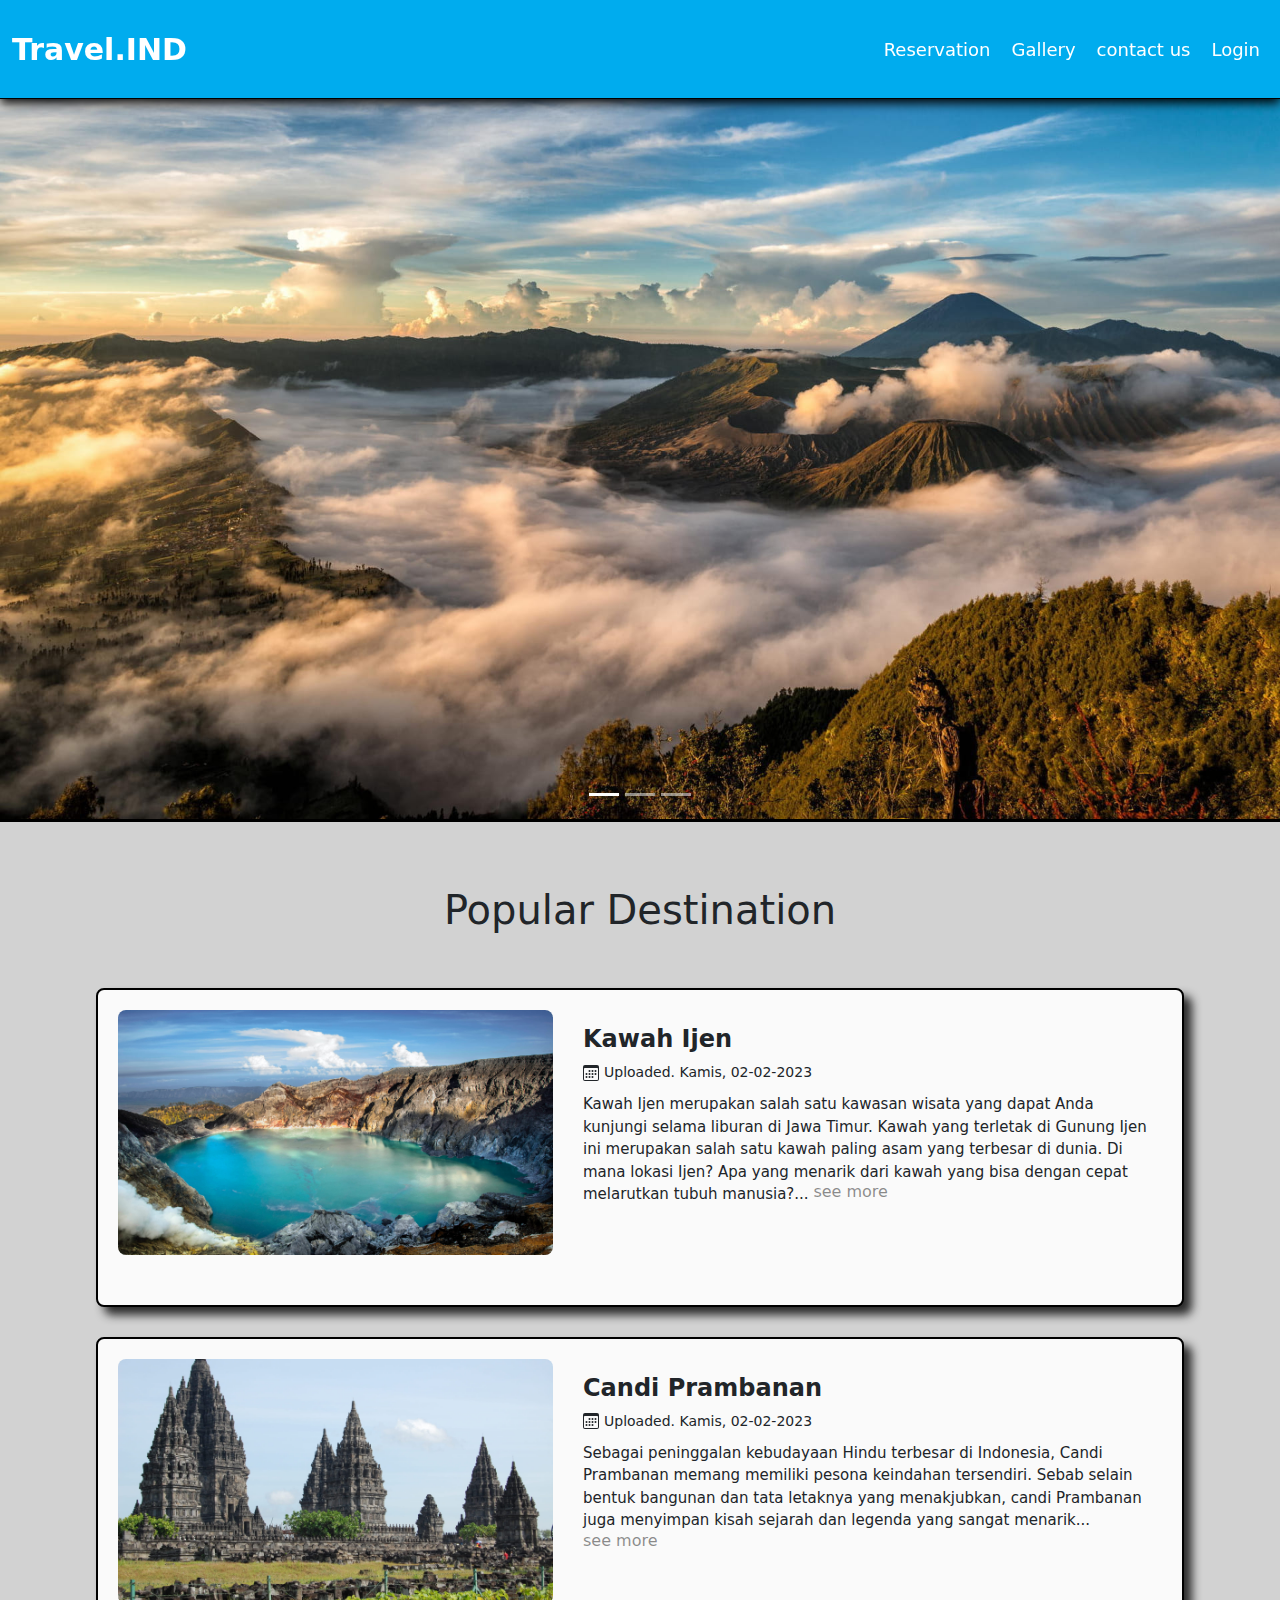
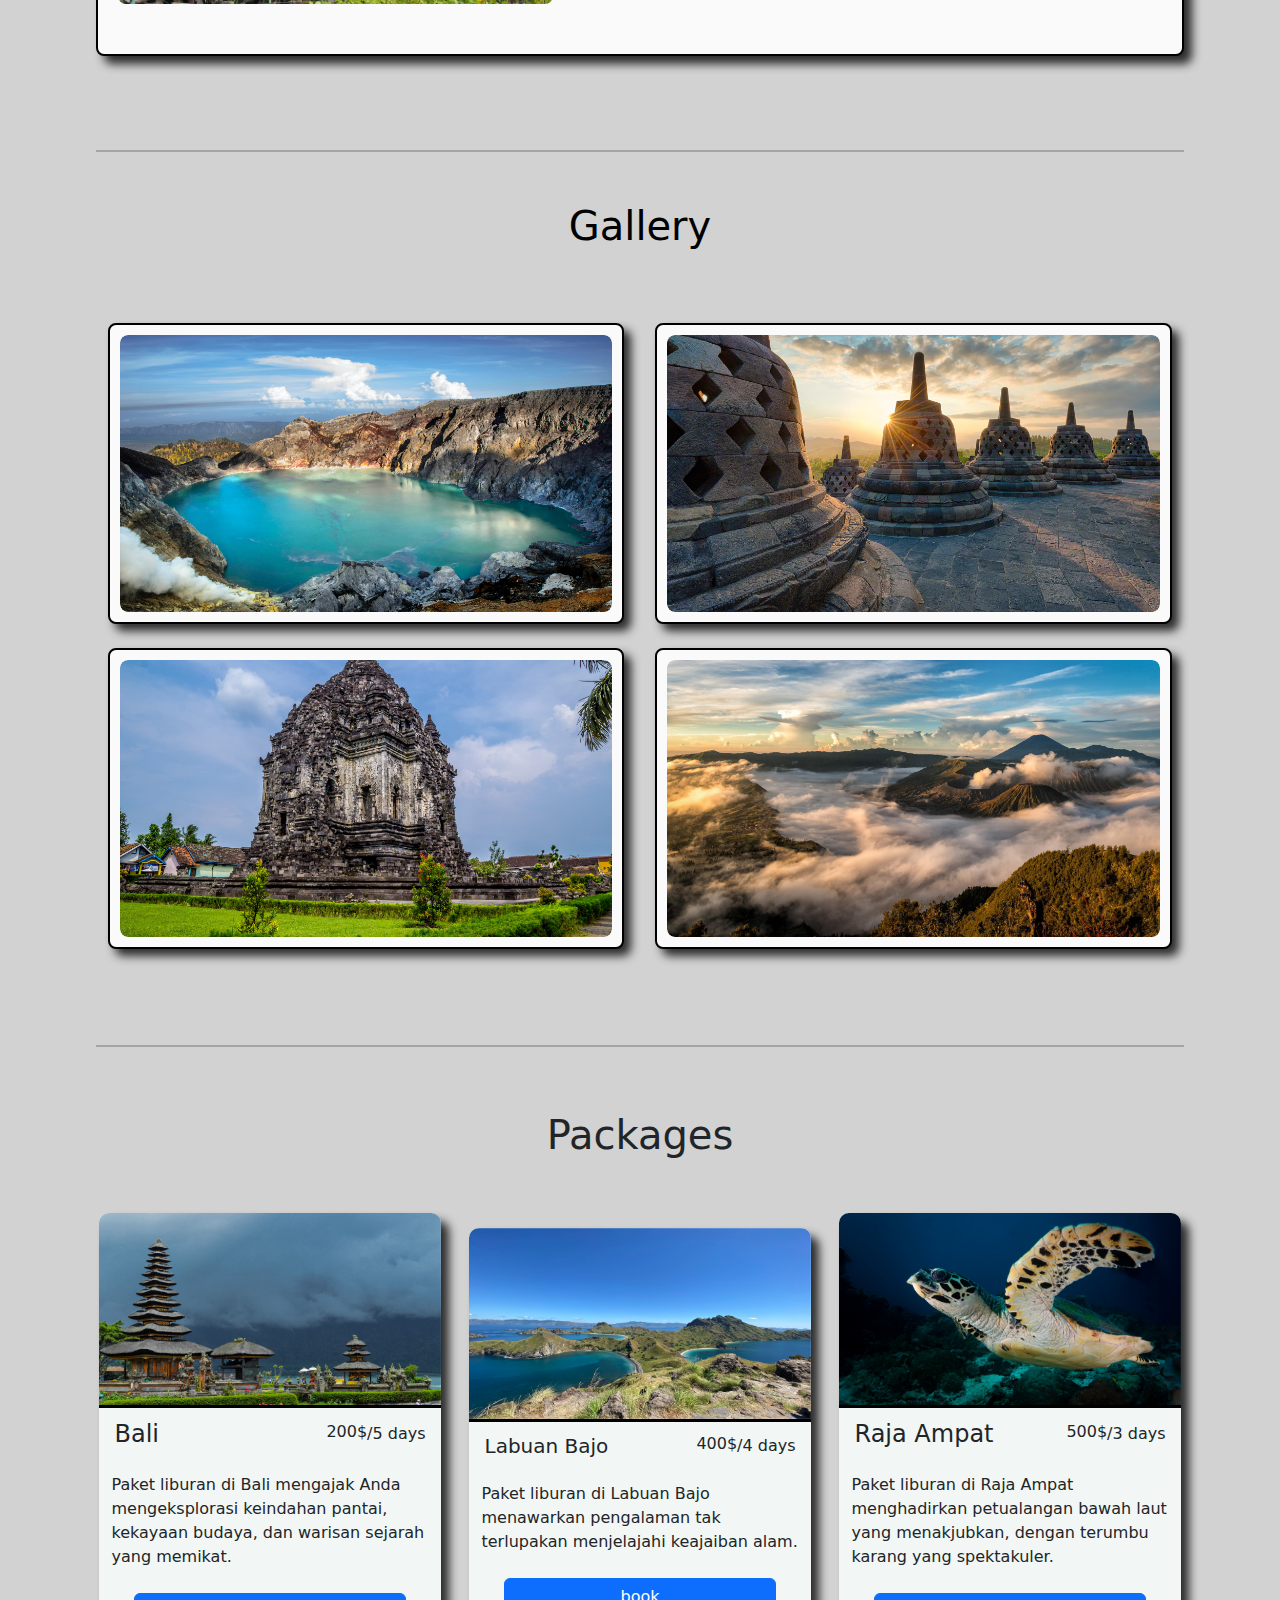
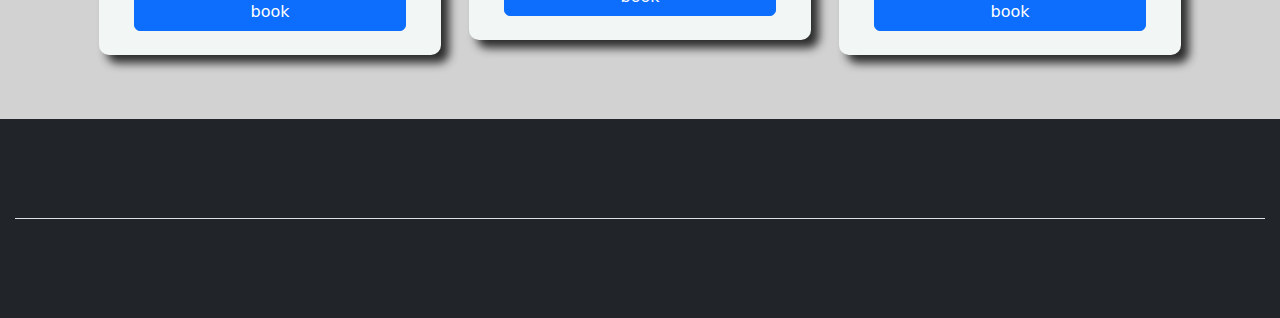
<file: index.html>
<!DOCTYPE html>
<html lang="en">
<head>
  <title>Travel.IND</title>
  <meta charset="utf-8">
  <meta name="viewport" content="width=device-width, initial-scale=1">
  <link href="https://cdn.jsdelivr.net/npm/bootstrap@5.2.3/dist/css/bootstrap.min.css" rel="stylesheet">
  <link rel="website icon" type="png" href="gambar/globe.png">
  <link rel="stylesheet" href="style.css">
  <script src="https://cdn.jsdelivr.net/npm/bootstrap@5.2.3/dist/js/bootstrap.bundle.min.js"></script>
</head>
<body>
  
  <nav class="navbar navbar-expand-sm bg-dark navbar-dark">
    <div class="container-fluid">
      <a class="navbar-brand" href="#" style="font-weight: bold; font-size: 30px;">Travel.IND</a>
      <button class="navbar-toggler" type="button" data-bs-toggle="collapse" data-bs-target="#collapsibleNavbar">
        <span class="navbar-toggler-icon"></span>
      </button>
      <div class="collapse navbar-collapse" id="collapsibleNavbar">
        <ul class="navbar-nav" style="margin-left: auto;">
          <li class="nav-item">
            <a class="nav-link" href="reservation.html">Reservation</a>
          </li>
          <li class="nav-item">
            <a class="nav-link" href="gallery.html">Gallery</a>
          </li>
          <li class="nav-item">
            <a class="nav-link" href="contact-us.html">contact us</a>
          </li>  
          <li class="nav-item">
            <a class="nav-link" href="login.html">Login</a>
          </li>
        </ul>
      </div>
    </div>
  </nav>

  <!-- Carousel -->
  <div id="demo" class="carousel slide first" data-bs-ride="carousel" data-interval="2000">

    <!-- Indicators/dots -->
    <div class="carousel-indicators">
      <button type="button" data-bs-target="#demo" data-bs-slide-to="0" class="active"></button>
      <button type="button" data-bs-target="#demo" data-bs-slide-to="1"></button>
      <button type="button" data-bs-target="#demo" data-bs-slide-to="2"></button>
    </div>

    <!-- The slideshow/carousel -->
    <div class="carousel-inner">
      <div class="carousel-item active">
        <img src="gambar/Mt.Bromo.jpg" alt="Gunung Bromo" class="d-block" style="width:100%">
      </div>
      <div class="carousel-item">
        <img src="gambar/C.Borobudur.jpg" alt="Candi Borobudur" class="d-block" style="width:100%">
      </div>
      <div class="carousel-item">
        <img src="gambar/Pura-Mandara.jpg" alt="Pura Mandara" class="d-block" style="width:100%">
      </div>
    </div>
    
  </div>

  <section class="popularSection">

    <div class="popular-title">
      <h1>Popular Destination</h1>
    </div>

    <div class="row">
      <div class="col-sm-5">
        <img src="gambar/Kawah-ijen(1).jpg" alt="" loading="lazy">
      </div>
      <div class="col-sm-7">
        <h4><b>Kawah Ijen</b></h4>
        <span>
          <div class="update">
            <svg xmlns="http://www.w3.org/2000/svg" width="16" height="16" fill="currentColor" class="bi bi-calendar3" viewBox="0 0 16 16">
              <path d="M14 0H2a2 2 0 0 0-2 2v12a2 2 0 0 0 2 2h12a2 2 0 0 0 2-2V2a2 2 0 0 0-2-2zM1 3.857C1 3.384 1.448 3 2 3h12c.552 0 1 .384 1 .857v10.286c0 .473-.448.857-1 .857H2c-.552 0-1-.384-1-.857V3.857z"/>
              <path d="M6.5 7a1 1 0 1 0 0-2 1 1 0 0 0 0 2zm3 0a1 1 0 1 0 0-2 1 1 0 0 0 0 2zm3 0a1 1 0 1 0 0-2 1 1 0 0 0 0 2zm-9 3a1 1 0 1 0 0-2 1 1 0 0 0 0 2zm3 0a1 1 0 1 0 0-2 1 1 0 0 0 0 2zm3 0a1 1 0 1 0 0-2 1 1 0 0 0 0 2zm3 0a1 1 0 1 0 0-2 1 1 0 0 0 0 2zm-9 3a1 1 0 1 0 0-2 1 1 0 0 0 0 2zm3 0a1 1 0 1 0 0-2 1 1 0 0 0 0 2zm3 0a1 1 0 1 0 0-2 1 1 0 0 0 0 2z"/>
            </svg>
            <font>Uploaded. Kamis, 02-02-2023</font>
          </div>
          <p style="margin-top: 10px;">
            Kawah Ijen merupakan salah satu kawasan wisata yang dapat Anda kunjungi selama liburan di Jawa Timur. Kawah yang terletak di Gunung Ijen ini merupakan salah satu kawah paling asam yang terbesar di dunia. Di mana lokasi Ijen? Apa yang menarik dari kawah yang bisa dengan cepat melarutkan tubuh manusia?...
            <button type="button" class="btn btn-primary" data-bs-toggle="modal" data-bs-target="#exampleModal1">
              see more
            </button>
          </p>
        </span>
        
        <!-- Modal -->
        <div class="modal fade" id="exampleModal1" tabindex="-1" aria-labelledby="exampleModalLabel" aria-hidden="true">
          <div class="modal-dialog">
            <div class="modal-content">
              <div class="modal-header">
                <div id="carouselExample1" class="carousel slide">
                  <div class="carousel-inner second">
                    <div class="carousel-item active">
                      <img src="gambar/Kawah-ijen(1).jpg" class="d-block w-100" alt="Kawah Ijen (1)">
                    </div>
                    <div class="carousel-item">
                      <img src="gambar/Kawah-ijen (2).jpg" class="d-block w-100" alt="Kawah Ijen (2)">
                    </div>
                    <div class="carousel-item">
                      <img src="gambar/Kawah-ijen(3).jpg" class="d-block w-100" alt="Kawah Ijen (3)">
                    </div>
                  </div>
                  <button class="carousel-control-prev" type="button" data-bs-target="#carouselExample1" data-bs-slide="prev">
                    <span class="carousel-control-prev-icon" aria-hidden="true"></span>
                    <span class="visually-hidden"></span>
                  </button>
                  <button class="carousel-control-next" type="button" data-bs-target="#carouselExample1" data-bs-slide="next">
                    <span class="carousel-control-next-icon" aria-hidden="true"></span>
                    <span class="visually-hidden"></span>
                  </button>
                </div>
              </div>
              <div class="modal-body">
                <p>
                  &nbsp;&nbsp;Kawah Ijen merupakan salah satu kawasan wisata yang dapat Anda kunjungi selama liburan di Jawa Timur. Kawah yang terletak di Gunung Ijen ini merupakan salah satu kawah paling asam yang terbesar di dunia. Di mana lokasi Ijen? Apa yang menarik dari kawah yang bisa dengan cepat melarutkan tubuh manusia?
                </p>
                <p>
                  &nbsp;&nbsp;Kawah Ijen terletak di puncak Gunung Ijen yang merupakan salah satu dari rangkaian gunung berapi di Jawa Timur seperti Bromo, Semeru, dan Merapi. Gunung Ijen terletak di sebelah timur Gunung Merapi (di Jawa Timur juga terdapat gunung yang memiliki nama yang sama dengan gunung di Jawa Tengah yaitu Gunung Merapi). Kawasan Wisata Kawah Ijen atau Cagar Alam Taman Wisata Ijen terletak di wilayah Kecamatan Licin, Kabupaten Banyuwangi dan Kecamatan Klobang, Kabupaten Bondowoso.
                </p>
                <p>
                  &nbsp;&nbsp;Kawah Ijen terletak di ketinggian 2.368 meter di atas permukaan laut. Yang menarik adalah kawah ini terletak di tengah kaldera yang terluas di Pulau Jawa. Ukuran kaldera sekitar 20 kilometer. Ukuran kawahnya sendiri sekitar 960 meter x 600 meter dengan kedalaman 200 meter. Kawah ini terletak di kedalaman lebih dari 300 meter di bawah dinding kaldera.
                </p>
                <p>
                  &nbsp;&nbsp;Ijen blue fire adalah salah satu andalan objek wisata Banyuwangi. Kurang lengkap rasanya jika berkunjung ke tempat wisata di Banyuwangi tetapi tidak menyempatkan untuk singgah dan menikmati keindahan alam blue fire kawah ijen Banyuwangi.
                </p>
              </div>
              <div class="modal-footer">
                <button type="button" class="btn btn-secondary" data-bs-dismiss="modal">Close</button>
              </div>
            </div>
          </div>
        </div>
      </div>
    </div>

    <div class="row">
      <div class="col-sm-5">
        <img src="gambar/C.Prambanan (1).jpg" alt="" loading="lazy">
      </div>
      <div class="col-sm-7">
        <h4><b>Candi Prambanan</b></h4>
        <span>
          <div class="update">
            <svg xmlns="http://www.w3.org/2000/svg" width="16" height="16" fill="currentColor" class="bi bi-calendar3" viewBox="0 0 16 16">
              <path d="M14 0H2a2 2 0 0 0-2 2v12a2 2 0 0 0 2 2h12a2 2 0 0 0 2-2V2a2 2 0 0 0-2-2zM1 3.857C1 3.384 1.448 3 2 3h12c.552 0 1 .384 1 .857v10.286c0 .473-.448.857-1 .857H2c-.552 0-1-.384-1-.857V3.857z"/>
              <path d="M6.5 7a1 1 0 1 0 0-2 1 1 0 0 0 0 2zm3 0a1 1 0 1 0 0-2 1 1 0 0 0 0 2zm3 0a1 1 0 1 0 0-2 1 1 0 0 0 0 2zm-9 3a1 1 0 1 0 0-2 1 1 0 0 0 0 2zm3 0a1 1 0 1 0 0-2 1 1 0 0 0 0 2zm3 0a1 1 0 1 0 0-2 1 1 0 0 0 0 2zm3 0a1 1 0 1 0 0-2 1 1 0 0 0 0 2zm-9 3a1 1 0 1 0 0-2 1 1 0 0 0 0 2zm3 0a1 1 0 1 0 0-2 1 1 0 0 0 0 2zm3 0a1 1 0 1 0 0-2 1 1 0 0 0 0 2z"/>
            </svg>
            <font>Uploaded. Kamis, 02-02-2023</font>
          </div>
          <p style="margin-top: 10px;">
            Sebagai peninggalan kebudayaan Hindu terbesar di Indonesia, Candi Prambanan memang memiliki pesona keindahan tersendiri. Sebab selain bentuk bangunan dan tata letaknya yang menakjubkan, candi Prambanan juga menyimpan kisah sejarah dan legenda yang sangat menarik...
            <button type="button" class="btn btn-primary" data-bs-toggle="modal" data-bs-target="#exampleModal2">
              see more
            </button>
          </p>
        </span>
        
        <!-- Modal -->
        <div class="modal fade" id="exampleModal2" tabindex="-1" aria-labelledby="exampleModalLabel" aria-hidden="true">
          <div class="modal-dialog">
            <div class="modal-content">
              <div class="modal-header">
                <div id="carouselExample2" class="carousel slide">
                  <div class="carousel-inner second">
                    <div class="carousel-item active">
                      <img src="gambar/C.Prambanan (1).jpg" class="d-block w-100" alt="Candi Prambanan (1)">
                    </div>
                    <div class="carousel-item">
                      <img src="gambar/C.Prambanan (2).jpg" class="d-block w-100" alt="Candi Prambanan (2)">
                    </div>
                    <div class="carousel-item">
                      <img src="gambar/C.Prambanan (3).jpg" class="d-block w-100" alt="Candi Prambanan (3)">
                    </div>
                  </div>
                  <button class="carousel-control-prev" type="button" data-bs-target="#carouselExample2" data-bs-slide="prev">
                    <span class="carousel-control-prev-icon" aria-hidden="true"></span>
                    <span class="visually-hidden"></span>
                  </button>
                  <button class="carousel-control-next" type="button" data-bs-target="#carouselExample2" data-bs-slide="next">
                    <span class="carousel-control-next-icon" aria-hidden="true"></span>
                    <span class="visually-hidden"></span>
                  </button>
                </div>
              </div>
              <div class="modal-body">
                <p>
                  &nbsp;&nbsp;Sebagai peninggalan kebudayaan Hindu terbesar di Indonesia, Candi Prambanan memang memiliki pesona keindahan tersendiri. Sebab selain bentuk bangunan dan tata letaknya yang menakjubkan, candi Prambanan juga menyimpan kisah sejarah dan legenda yang sangat menarik wisatawan. Tak heran bila candi yang terletak di tepi jalan raya 17 Km dari Yogyakarta menuju Solo ini menjadi obyek wisata andalan bagi kedua kota tersebut. Komplek candi yang dibangun pada abad 9 M ini memiliki tiga bangunan utama berarsitektur indah setinggi 47 meter. Ketiga bangunan tersebut melambangkan Trimurti, yaitu ajaran tentang tiga dewa utama yang terdiri dari Candi Siwa (Dewa Pelebur) di tengah, Candi Brahma (Dewa Penjaga) di selatan, dan Candi Wisnu (Dewa Pencipta) di utara. Kemudian di depan bangunan utama ini terdapat tiga candi yang lebih kecil sebagai perlambang Wahana (kendaraan) dari Trimurti. Ketiga candi tersebut adalah Candi Nandi (kerbau) yang merupakan kendaraan Siwa, Candi Angsa kendaraannya Brahma, dan Candi Garuda kendaraan Wisnu.
                </p>
                <p>
                  &nbsp;&nbsp;Pengunjung juga dapat melihat dan mengikuti kisah cerita Ramayana yang reliefnya dipahatkan searah jarum jam pada dinding pagar langkan Candi Siwa dan bersambung di Candi Brahma. Sedangkan pada pagar langkan Candi Wisnu dipahatkan relief cerita Krisnayana.
                </p>
              </div>
              <div class="modal-footer">
                <button type="button" class="btn btn-secondary" data-bs-dismiss="modal">Close</button>
              </div>
            </div>
          </div>
        </div>
      </div>
    </div>

  </section>

  <section class="gallerySection row gallery">
    <div class="gallery-title">
      <h1><a href="gallery.html" style="text-decoration: none;">Gallery</a></h1>
    </div>

    <div class="col-sm-5" style="position: relative; right: -5%;">
      <div class="image">
        <img src="gambar/Kawah-ijen(1).jpg" alt="" loading="lazy" width="100%">
      </div>
    </div>
    <div class="col-sm-1"></div>
    <div class="col-sm-5" style="position: relative; right: 5%;">
      <div class="image">
        <img src="gambar/C.Borobudur.jpg" alt="" loading="lazy" width="100%">
      </div>
    </div>
    <div class="col-sm-5" style="position: relative; right: -5%;">
      <div class="image">
        <img src="gambar/C.Prambanan (3).jpg" alt="" loading="lazy" width="100%">
      </div>
    </div>
    <div class="col-sm-1"></div>
    <div class="col-sm-5" style="position: relative; right: 5%;">
      <div class="image">
        <img src="gambar/Mt.Bromo.jpg" alt="" loading="lazy" width="100%">
      </div>
    </div>
  </section>

  <section class="price-list" id="package">
    <div class="price-title">
      <h1>Packages</h1>
    </div>
    <div class="price-content">
      <div class="price-card">
        <div class="card-header">
          <div id="carouselExampleSlidesOnly" class="carousel slide" data-bs-ride="carousel">
            <div class="carousel-inner">
              <div class="carousel-item active">
                <img src="gambar/bali(1).jpg" class="d-block w-100" alt="...">
              </div>
              <div class="carousel-item">
                <img src="gambar/bali(2).jpg" class="d-block w-100" alt="...">
              </div>
              <div class="carousel-item">
                <img src="gambar/bali(3).jpg" class="d-block w-100" alt="...">
              </div>
              <div class="carousel-item">
                <img src="gambar/bali(4).jpg" class="d-block w-100" alt="...">
              </div>
            </div>
          </div>
        </div>
        <div class="title-wrap">
          <h4 class="package-title">
            Bali
          </h4>
          <span class="price">
            <h6 style="margin: 0;">200$</h6><span>/5 days</span>
          </span>
        </div>
        <div class="package-body">
          Paket liburan di Bali mengajak Anda mengeksplorasi keindahan pantai, kekayaan budaya, dan warisan sejarah yang memikat.
        </div>
        <button type="button" class="btn btn-primary price-btn" data-bs-toggle="modal" data-bs-target="#exampleModal4">
          book
        </button>
        <div class="modal fade" id="exampleModal4" tabindex="-1" aria-labelledby="exampleModalLabel" aria-hidden="true">
          <div class="modal-dialog modal-dialog-centered">
            <div class="modal-content">
              <div class="modal-header">
                <h1>Bali</h1>
              </div>
              <div class="modal-body">
                <form action="">
                  <label for="">Full Name</label>
                  <input type="text" name="" id="">
                  <label for="">Email</label>
                  <input type="email" name="" id="">
                  <label for="">Date</label>
                  <input type="date" name="" id="">
                  <div class="select" name="" id="">
                    <div class="option activeOption">Payment</div>
                    <div class="option none">Payment</div>
                    <div class="option none">
                      <img src="gambar/BCA.svg" alt="">
                    </div>
                    <div class="option none">
                      <img src="gambar/BNI.svg" alt="">
                    </div>
                    <div class="option none">
                      <img src="gambar/mandiri.svg" alt="">
                    </div>
                    <div class="option none">
                      <img src="gambar/OVO.svg" alt="">
                    </div>
                    <div class="option none">
                      <img src="gambar/DANA.svg" alt="">
                    </div>
                    <div class="option none">
                      <img src="gambar/GoPay.svg" alt="">
                    </div>
                    <div class="option none">
                      <img src="gambar/LinkAja.svg" alt="">
                    </div>
                  </div>

                  <button type="submit">book</button>
                </form>
              </div>
            </div>
          </div>
        </div>
      </div>
      
      <div class="price-card">
        <div class="card-header">
          <div id="carouselExampleSlidesOnly" class="carousel slide" data-bs-ride="carousel">
            <div class="carousel-inner">
              <div class="carousel-item active">
                <img src="gambar/labuan-bajo(1).jpg" class="d-block w-100" alt="...">
              </div>
              <div class="carousel-item">
                <img src="gambar/labuan-bajo(2).jpg" class="d-block w-100" alt="...">
              </div>
              <div class="carousel-item">
                <img src="gambar/labuan-bajo(3).jpg" class="d-block w-100" alt="...">
              </div>
            </div>
          </div>
        </div>
        <div class="title-wrap">
          <h5 class="package-title">
            Labuan Bajo
          </h5>
          <span class="price">
            <h6 style="margin: 0;">400$</h6><span>/4 days</span>
          </span>
        </div>
        <div class="package-body">
          Paket liburan di Labuan Bajo menawarkan pengalaman tak terlupakan menjelajahi keajaiban alam.
        </div>
        <button type="button" class="btn btn-primary price-btn" data-bs-toggle="modal" data-bs-target="#exampleModal5">
          book
        </button>
        <div class="modal fade" id="exampleModal5" tabindex="-1" aria-labelledby="exampleModalLabel" aria-hidden="true">
          <div class="modal-dialog modal-dialog-centered">
            <div class="modal-content">
              <div class="modal-header">
                <h1>Labuan Bajo</h1>
              </div>
              <div class="modal-body">
                <form action="">
                  <label for="">Full Name</label>
                  <input type="text" name="" id="">
                  <label for="">Email</label>
                  <input type="email" name="" id="">
                  <label for="">Date</label>
                  <input type="date" name="" id="">
                  <div class="select" name="" id="">
                    <div class="option activeOption">Payment</div>
                    <div class="option none">Payment</div>
                    <div class="option none">
                      <img src="gambar/BCA.svg" alt="">
                    </div>
                    <div class="option none">
                      <img src="gambar/BNI.svg" alt="">
                    </div>
                    <div class="option none">
                      <img src="gambar/mandiri.svg" alt="">
                    </div>
                    <div class="option none">
                      <img src="gambar/OVO.svg" alt="">
                    </div>
                    <div class="option none">
                      <img src="gambar/DANA.svg" alt="">
                    </div>
                    <div class="option none">
                      <img src="gambar/GoPay.svg" alt="">
                    </div>
                    <div class="option none">
                      <img src="gambar/LinkAja.svg" alt="">
                    </div>
                  </div>

                  <button type="submit">book</button>
                </form>
              </div>
            </div>
          </div>
        </div>
      </div>

      <div class="price-card">
        <div class="card-header">
          <div id="carouselExampleSlidesOnly" class="carousel slide" data-bs-ride="carousel">
            <div class="carousel-inner">
              <div class="carousel-item active">
                <img src="gambar/raja-ampat(1).jpg" class="d-block w-100" alt="...">
              </div>
              <div class="carousel-item">
                <img src="gambar/raja-ampat(2).jpg" class="d-block w-100" alt="...">
              </div>
              <div class="carousel-item">
                <img src="gambar/raja-ampat(3).jpg" class="d-block w-100" alt="...">
              </div>
            </div>
          </div>
          
        </div>
        <div class="title-wrap">
          <h4 class="package-title">
            Raja Ampat
          </h4>
          <span class="price">
            <h6 style="margin: 0;">500$</h6><span>/3 days</span>
          </span>
        </div>
        <div class="package-body">
          Paket liburan di Raja Ampat menghadirkan petualangan bawah laut yang menakjubkan, dengan terumbu karang yang spektakuler.
        </div>
        <button type="button" class="btn btn-primary price-btn" data-bs-toggle="modal" data-bs-target="#exampleModal6">
          book
        </button>
        <div class="modal fade" id="exampleModal6" tabindex="-1" aria-labelledby="exampleModalLabel" aria-hidden="true">
          <div class="modal-dialog modal-dialog-centered">
            <div class="modal-content">
              <div class="modal-header">
                <h1>Raja Ampat</h1>
              </div>
              <div class="modal-body">
                <form action="">
                  <label for="">Full Name</label>
                  <input type="text" name="" id="">
                  <label for="">Email</label>
                  <input type="email" name="" id="">
                  <label for="">Date</label>
                  <input type="date" name="" id="">
                  <div class="select" name="" id="">
                    <div class="option activeOption">Payment</div>
                    <div class="option none">Payment</div>
                    <div class="option none">
                      <img src="gambar/BCA.svg" alt="">
                    </div>
                    <div class="option none">
                      <img src="gambar/BNI.svg" alt="">
                    </div>
                    <div class="option none">
                      <img src="gambar/mandiri.svg" alt="">
                    </div>
                    <div class="option none">
                      <img src="gambar/OVO.svg" alt="">
                    </div>
                    <div class="option none">
                      <img src="gambar/DANA.svg" alt="">
                    </div>
                    <div class="option none">
                      <img src="gambar/GoPay.svg" alt="">
                    </div>
                    <div class="option none">
                      <img src="gambar/LinkAja.svg" alt="">
                    </div>
                  </div>

                  <button type="submit">book</button>
                </form>
              </div>
            </div>
          </div>
        </div>
      </div>
    </div>
  </section>

  <div class="container">
    <footer class="py-3 my-4">
      <ul class="nav justify-content-center border-bottom pb-3 mb-3">
        <li class="nav-item"><a href="index.html" class="nav-link px-2 text-muted">Home</a></li>
        <li class="nav-item"><a href="#" class="nav-link px-2 text-muted">Features</a></li>
        <li class="nav-item"><a href="reservation.html" class="nav-link px-2 text-muted">Pricing</a></li>
        <li class="nav-item"><a href="#" class="nav-link px-2 text-muted">FAQs</a></li>
        <li class="nav-item"><a href="about-us.html" class="nav-link px-2 text-muted">About</a></li>
      </ul>
      <p class="text-center text-muted">© 2022 B.A.R.I, Inc</p>
    </footer>
  </div>

  <script src="script.js"></script>
</body>
</html>
</file>
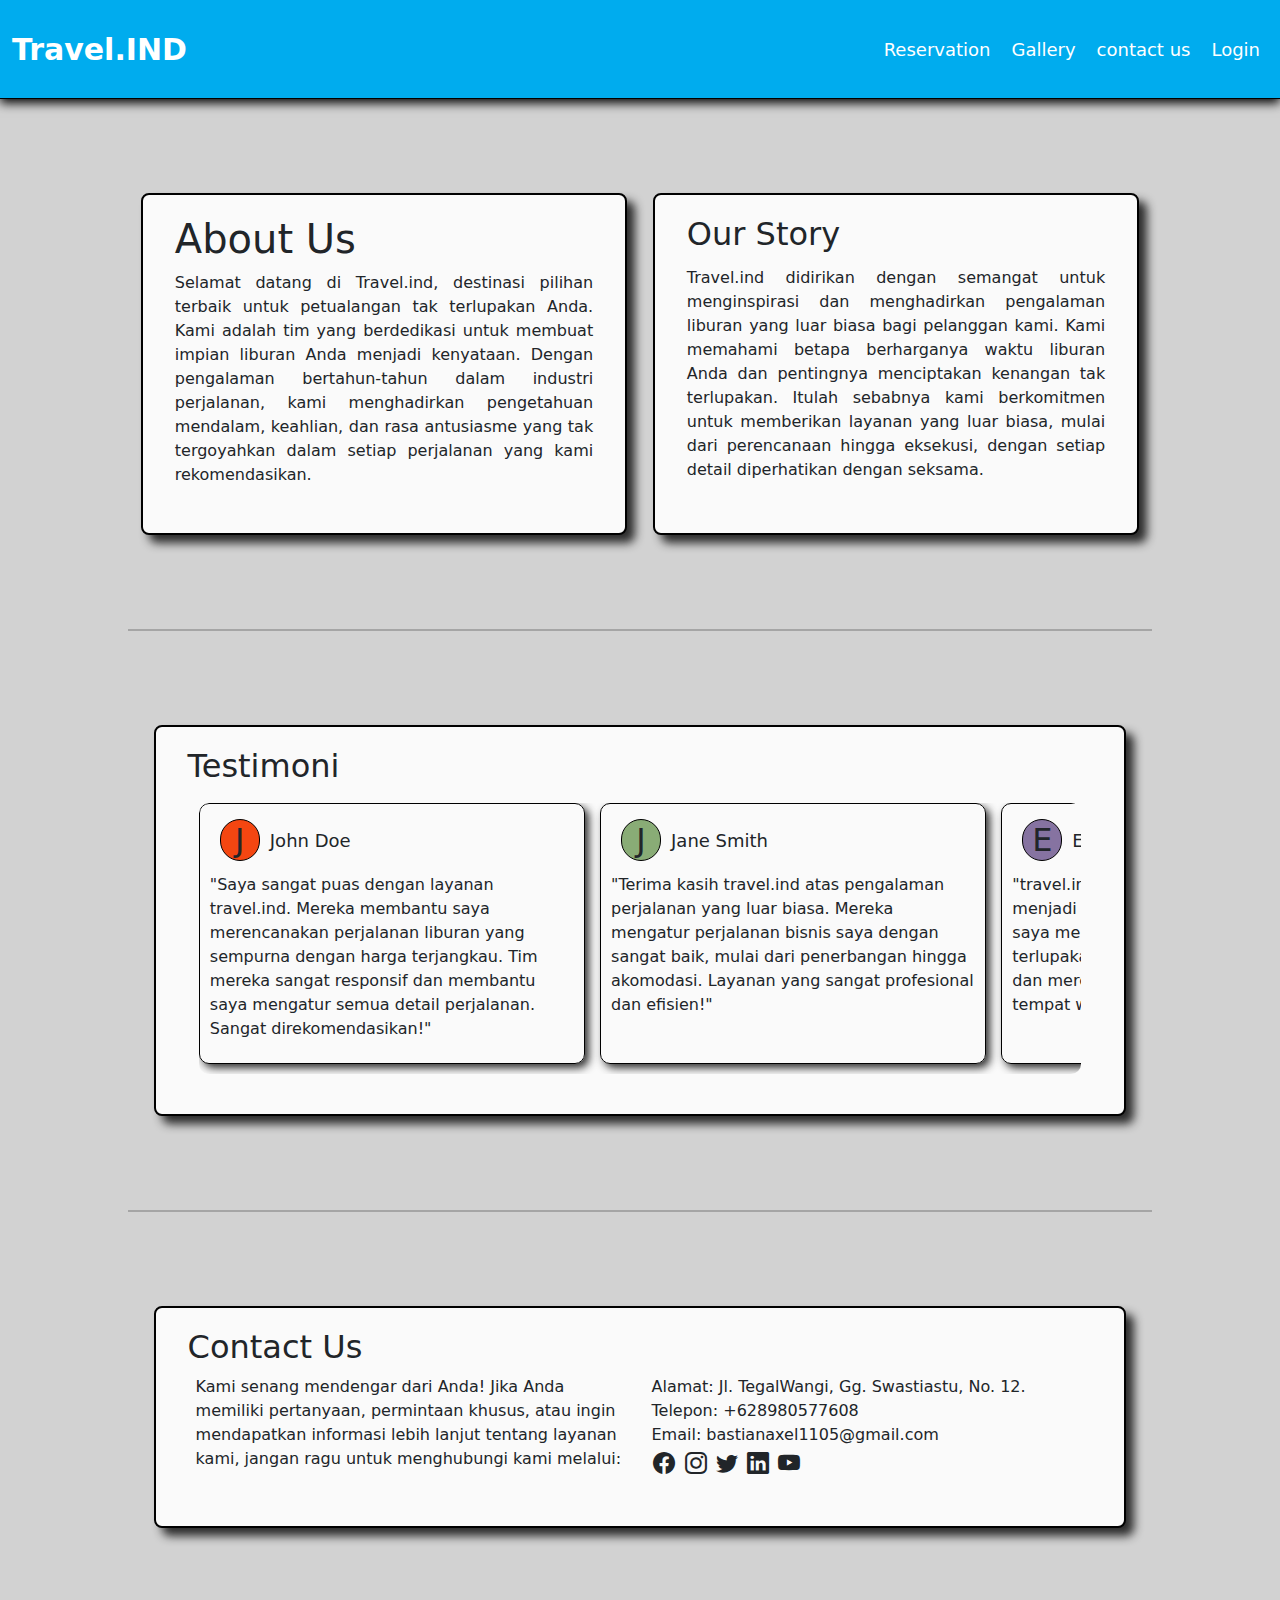
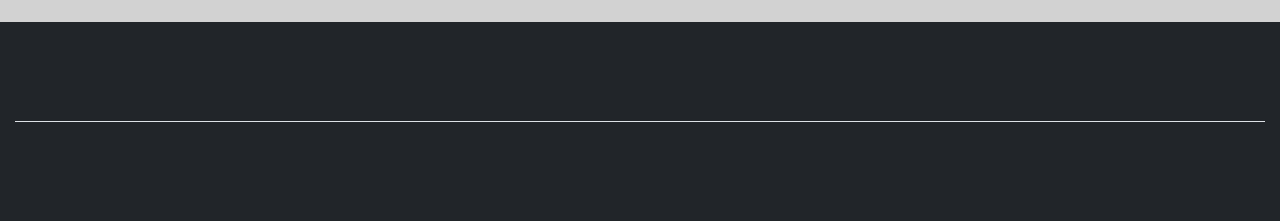
<file: about-us.html>
<!DOCTYPE html>
<html lang="en">
  <head>
    <meta charset="UTF-8" />
    <meta http-equiv="X-UA-Compatible" content="IE=edge" />
    <meta name="viewport" content="width=device-width, initial-scale=1.0" />
    <title>About US</title>
    <link href="https://cdn.jsdelivr.net/npm/bootstrap@5.2.3/dist/css/bootstrap.min.css" rel="stylesheet"/>
    <link rel="stylesheet" href="https://cdn.jsdelivr.net/npm/bootstrap-icons@1.10.5/font/bootstrap-icons.css">
    <link rel="website icon" type="png" href="gambar/globe.png" />
    <script src="https://cdn.jsdelivr.net/npm/bootstrap@5.2.3/dist/js/bootstrap.bundle.min.js"></script>
    <link rel="stylesheet" href="style5.css" />
  </head>
  <body>
    <nav class="navbar navbar-expand-sm bg-dark navbar-dark">
      <div class="container-fluid">
        <a class="navbar-brand" href="#" style="font-weight: bold; font-size: 30px" >Travel.IND</a>
        <button class="navbar-toggler" type="button" data-bs-toggle="collapse" data-bs-target="#collapsibleNavbar">
          <span class="navbar-toggler-icon"></span>
        </button>
        <div class="collapse navbar-collapse" id="collapsibleNavbar">
          <ul class="navbar-nav" style="margin-left: auto">
            <li class="nav-item">
              <a class="nav-link" href="reservation.html">Reservation</a>
            </li>
            <li class="nav-item">
              <a class="nav-link" href="gallery.html">Gallery</a>
            </li>
            <li class="nav-item">
              <a class="nav-link" href="contact-us.html">contact us</a>
            </li>
            <li class="nav-item">
              <a class="nav-link" href="login.html">Login</a>
            </li>
          </ul>
        </div>
      </div>
    </nav>

    <section class="about">
      <div class="row">
        <h1>About Us</h1>
        <p>
          Selamat datang di Travel.ind, destinasi pilihan terbaik untuk
          petualangan tak terlupakan Anda. Kami adalah tim yang berdedikasi untuk
          membuat impian liburan Anda menjadi kenyataan. Dengan pengalaman
          bertahun-tahun dalam industri perjalanan, kami menghadirkan pengetahuan
          mendalam, keahlian, dan rasa antusiasme yang tak tergoyahkan dalam
          setiap perjalanan yang kami rekomendasikan.
        </p>
      </div>
      <div class="row">
        <h2>Our Story</h2>
        <p>
          Travel.ind didirikan dengan semangat untuk menginspirasi dan
          menghadirkan pengalaman liburan yang luar biasa bagi pelanggan kami.
          Kami memahami betapa berharganya waktu liburan Anda dan pentingnya
          menciptakan kenangan tak terlupakan. Itulah sebabnya kami berkomitmen
          untuk memberikan layanan yang luar biasa, mulai dari perencanaan hingga
          eksekusi, dengan setiap detail diperhatikan dengan seksama.
        </p>
      </div>
    </section>

    <section class="testimoni">
      <div class="row">
        <h2>Testimoni</h2>
        <div class="wrap">
          <div class="item">
            <div class="item-header">
              <h2 class="icon" style="background-color: #F44611;">J</h2>
              <span>John Doe</span>
            </div>
            <div class="item-body">
              "Saya sangat puas dengan layanan travel.ind. Mereka membantu saya merencanakan perjalanan liburan yang sempurna dengan harga terjangkau. Tim mereka sangat responsif dan membantu saya mengatur semua detail perjalanan. Sangat direkomendasikan!"
            </div>
          </div>
          <div class="item">
            <div class="item-header">
              <h2 class="icon" style="background-color: #89AC76;">J</h2>
              <span>Jane Smith</span>
            </div>
            <div class="item-body">
              "Terima kasih travel.ind atas pengalaman perjalanan yang luar biasa. Mereka mengatur perjalanan bisnis saya dengan sangat baik, mulai dari penerbangan hingga akomodasi. Layanan yang sangat profesional dan efisien!"
            </div>
          </div>
          <div class="item">
            <div class="item-header">
              <h2 class="icon" style="background-color: #8673A1;">E</h2>
              <span>Emily Johnson</span>
            </div>
            <div class="item-body">
              "travel.ind membuat perjalanan impian saya menjadi kenyataan. Tim mereka membantu saya merencanakan bulan madu yang tak terlupakan. Semua detail diurus dengan baik dan mereka memberikan rekomendasi tempat wisata yang menakjubkan."
            </div>
          </div>
          <div class="item">
            <div class="item-header">
              <h2 class="icon" style="background-color: #3F888F;">M</h2>
              <span>Michael Davis</span>
            </div>
            <div class="item-body">
              "Saya sangat terkesan dengan layanan pelanggan travel.ind. Mereka tanggap, ramah, dan membantu menjawab semua pertanyaan saya. Mereka memberikan pengalaman perjalanan yang mulus dan bebas stres."
            </div>
          </div>
          <div class="item">
            <div class="item-header">
              <h2 class="icon" style="background-color:  #7D7F7D;">A</h2>
              <span>Amanda Thompson</span>
            </div>
            <div class="item-body">
              "travel.ind adalah mitra perjalanan terpercaya saya. Mereka selalu memberikan solusi kreatif dan fleksibel sesuai dengan kebutuhan saya. Mereka berkomitmen untuk memberikan layanan terbaik dan saya sangat menghargai itu."
            </div>
          </div>
        </div>
      </div>
    </section>

    <section class="contact-us">
      <div class="row">
        <h2><a href="contact-us.html" class="nav-link">Contact Us</a></h2>
        <div class="wrapper">
          <p>
            Kami senang mendengar dari Anda! Jika Anda memiliki pertanyaan,
            permintaan khusus, atau ingin mendapatkan informasi lebih lanjut
            tentang layanan kami, jangan ragu untuk menghubungi kami melalui:
          </p>
          <p>
            Alamat: Jl. TegalWangi, Gg. Swastiastu, No. 12.
            <br/>
            Telepon: +628980577608
            <br/>
            Email: bastianaxel1105@gmail.com
            <br>
            <i class="bi bi-facebook"></i>
            <i class="bi bi-instagram"></i>
            <i class="bi bi-twitter"></i>
            <i class="bi bi-linkedin"></i>
            <i class="bi bi-youtube"></i>
          </p> 
        </div>
      </div>
    </section>

    <div class="container">
      <footer class="py-3 my-4">
        <ul class="nav justify-content-center border-bottom pb-3 mb-3">
          <li class="nav-item">
            <a href="index.html" class="nav-link px-2 text-muted">Home</a>
          </li>
          <li class="nav-item">
            <a href="#" class="nav-link px-2 text-muted">Features</a>
          </li>
          <li class="nav-item">
            <a href="reservation.html" class="nav-link px-2 text-muted">Pricing</a>
          </li>
          <li class="nav-item">
            <a href="#" class="nav-link px-2 text-muted">FAQs</a>
          </li>
          <li class="nav-item">
            <a href="about-us.html" class="nav-link px-2 text-muted">About</a>
          </li>
        </ul>
        <p class="text-center text-muted">© 2022 B.A.R.I, Inc</p>
      </footer>
    </div>
  </body>
</html>
</file>
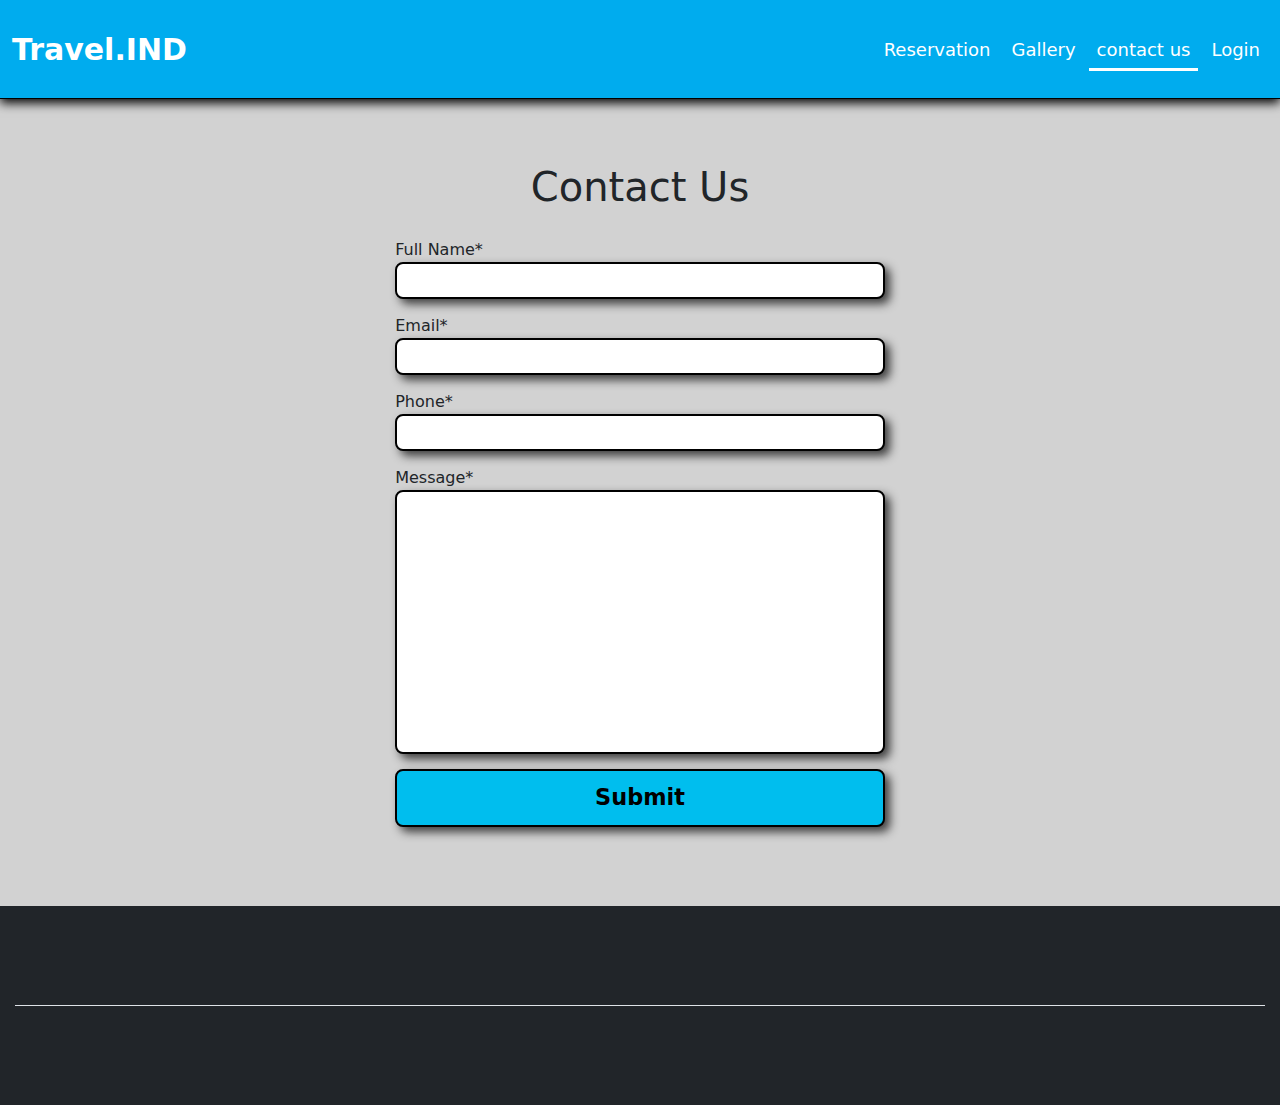
<file: contact-us.html>
<!DOCTYPE html>
<html lang="en">
<head>
    <meta charset="UTF-8">
    <meta http-equiv="X-UA-Compatible" content="IE=edge">
    <meta name="viewport" content="width=device-width, initial-scale=1.0">
    <title>Contact Us</title>
    <link href="https://cdn.jsdelivr.net/npm/bootstrap@5.2.3/dist/css/bootstrap.min.css" rel="stylesheet">
    <link rel="website icon" type="png" href="gambar/globe.png">
    <link rel="stylesheet" href="style3.css">
    <script src="https://cdn.jsdelivr.net/npm/bootstrap@5.2.3/dist/js/bootstrap.bundle.min.js"></script>
</head>
<body>
  <nav class="navbar navbar-expand-sm bg-dark navbar-dark">
    <div class="container-fluid">
      <a class="navbar-brand" href="index.html" style="font-weight: bold; font-size: 30px;">Travel.IND</a>
      <button class="navbar-toggler" type="button" data-bs-toggle="collapse" data-bs-target="#collapsibleNavbar">
        <span class="navbar-toggler-icon"></span>
      </button>
      <div class="collapse navbar-collapse" id="collapsibleNavbar">
        <ul class="navbar-nav" style="margin-left: auto;">
          <li class="nav-item">
            <a class="nav-link" href="reservation.html">Reservation</a>
          </li>
          <li class="nav-item">
            <a class="nav-link" href="gallery.html">Gallery</a>
          </li>
          <li class="nav-item">
            <a class="nav-link active" href="contact-us.html">contact us</a>
          </li>  
          <li class="nav-item">
            <a class="nav-link" href="login.html">Login</a>
          </li>
        </ul>
      </div>
    </div>
  </nav>
    <section class="form">
        <div class="form-title">
            <h1>Contact Us</h1>
        </div>
        <form action="">
            <label for="name">Full Name*</label>
            <input type="text" name="" id="name">
            <label for="email">Email*</label>
            <input type="email" name="" id="email" required pattern="[a-z0-9._%+-]+@[a-z0-9.-]+\.[a-z]{2,4}$">
            <label for="phone">Phone*</label>
            <input type="tel" name="" id="phone">
            <label for="message">Message*</label>
            <textarea name="" id="message" cols="30" rows="10"></textarea>
            <button type="submit">Submit</button>
        </form>
    </section>
    <div class="container">
      <footer class="py-3 my-4">
        <ul class="nav justify-content-center border-bottom pb-3 mb-3">
          <li class="nav-item"><a href="index.html" class="nav-link px-2 text-muted">Home</a></li>
          <li class="nav-item"><a href="#" class="nav-link px-2 text-muted">Features</a></li>
          <li class="nav-item"><a href="reservation.html" class="nav-link px-2 text-muted">Pricing</a></li>
          <li class="nav-item"><a href="#" class="nav-link px-2 text-muted">FAQs</a></li>
          <li class="nav-item"><a href="about-us.html" class="nav-link px-2 text-muted">About</a></li>
        </ul>
        <p class="text-center text-muted">© 2022 B.A.R.I, Inc</p>
      </footer>
    </div>
</body>
</html>
</file>
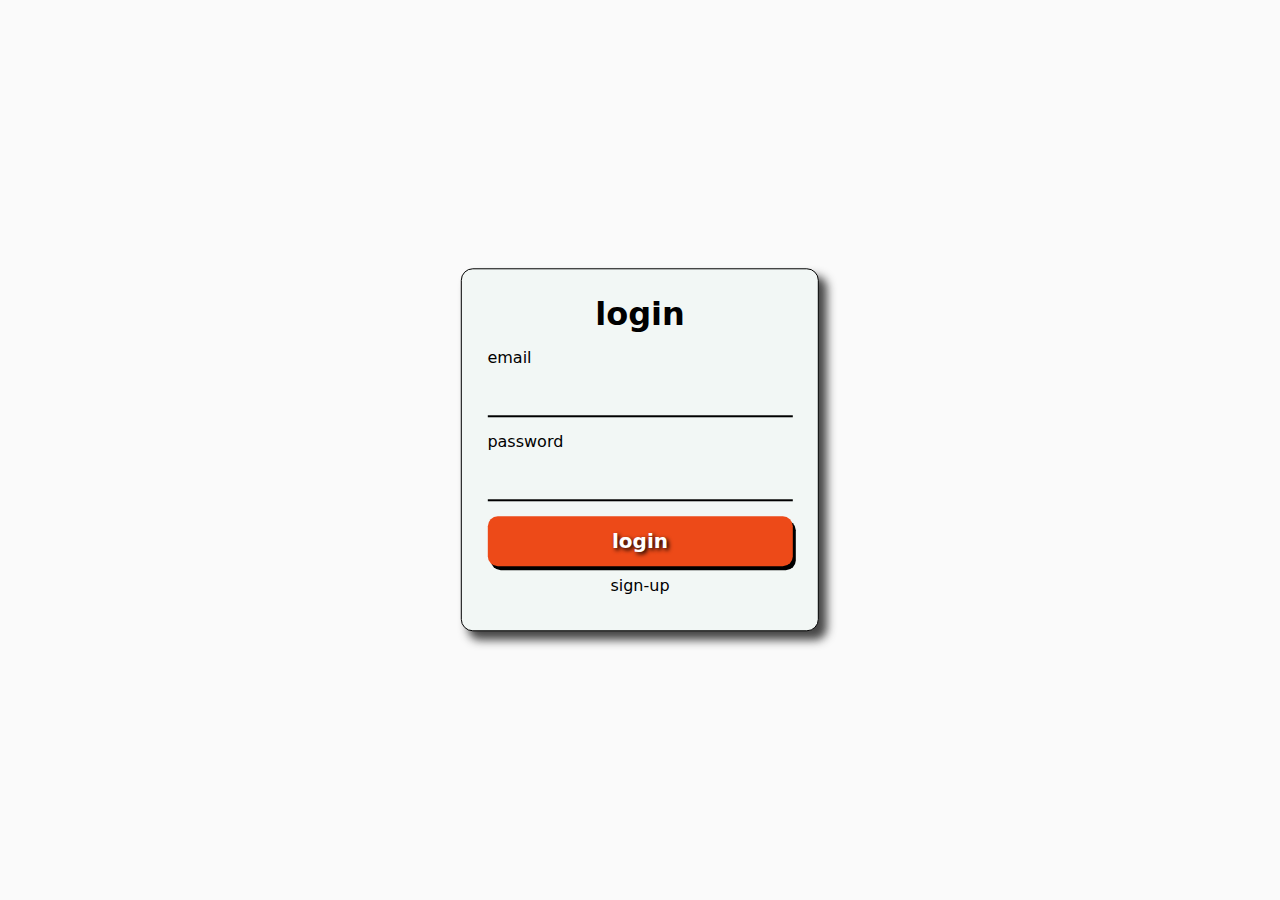
<file: login.html>
<!DOCTYPE html>
<html lang="en">
<head>
  <meta charset="UTF-8">
  <meta http-equiv="X-UA-Compatible" content="IE=edge">
  <meta name="viewport" content="width=device-width, initial-scale=1.0">
  <title>Login</title>
  <link rel="website icon" type="png" href="gambar/globe.png">
  <link rel="stylesheet" href="style4.css">
</head>
<body>  
  <div class="account">
    <div class="form-title">
      <h1>login</h1>
    </div>
    <form action="index.html">
      <label for="email">email</label>
      <input type="email" name="email" id="email" required>
      <div class="message">Harap di isi</div>
      <label for="password">password</label>
      <input type="password" name="password" id="password" required>
      <div class="message">Harap di isi</div>
      <div class="cPassword none" style="flex-direction: column;">
        <label for="cPassword">confirm password</label>
        <input type="password" name="password" id="cPassword" style="width: 100%;">
        <div class="message">Harap di isi</div>
      </div>

      <div class="accept" style="display: none;" id="accept">
        <input type="checkbox" name="" id="">
        <p>accept all terms</p>
      </div>

      <button type="submit"><h2>login</h2></button>
      <a class="pencet">sign-up</a>
    </form>
  </div>
  <script src="script4.js"></script>
</body>
</html>
</file>
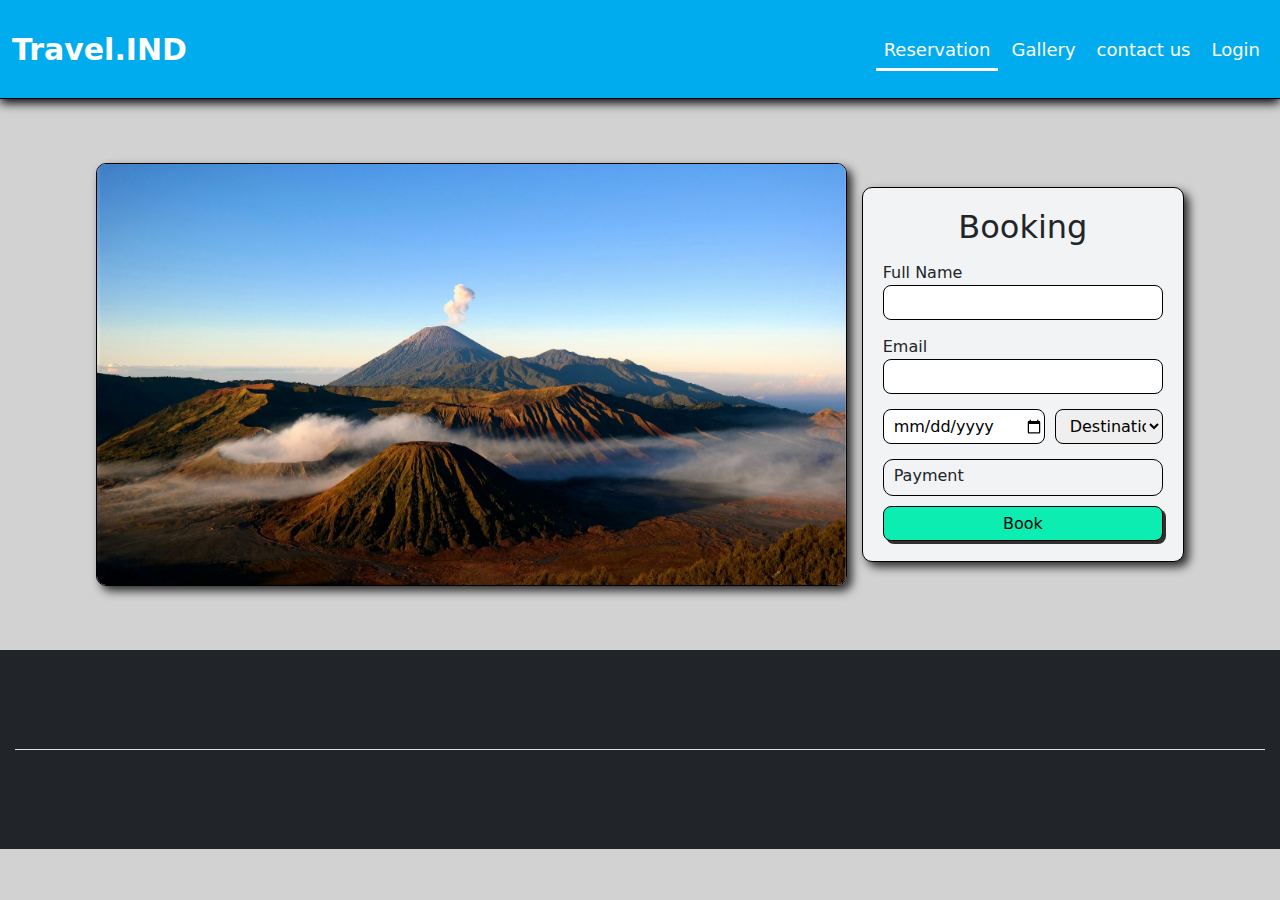
<file: reservation.html>
<!DOCTYPE html>
<html lang="en">
<head>
    <meta charset="UTF-8">
    <meta http-equiv="X-UA-Compatible" content="IE=edge">
    <meta name="viewport" content="width=device-width, initial-scale=1.0">
    <link href="https://cdn.jsdelivr.net/npm/bootstrap@5.2.3/dist/css/bootstrap.min.css" rel="stylesheet">
    <link rel="website icon" type="png" href="gambar/globe.png">
    <link rel="stylesheet" href="style1.css">
    <script src="https://cdn.jsdelivr.net/npm/bootstrap@5.2.3/dist/js/bootstrap.bundle.min.js"></script>
    <title>Reservation</title>
</head>
<body>
    <nav class="navbar navbar-expand-sm bg-dark navbar-dark">
        <div class="container-fluid">
          <a class="navbar-brand" href="index.html" style="font-weight: bold; font-size: 30px;">Travel.IND</a>
          <button class="navbar-toggler" type="button" data-bs-toggle="collapse" data-bs-target="#collapsibleNavbar">
            <span class="navbar-toggler-icon"></span>
          </button>
          <div class="collapse navbar-collapse" id="collapsibleNavbar">
            <ul class="navbar-nav" style="margin-left: auto;">
              <li class="nav-item">
                <a class="nav-link active" href="index-1.html">Reservation</a>
              </li>
              <li class="nav-item">
                <a class="nav-link" href="gallery.html">Gallery</a>
              </li>
              <li class="nav-item">
                <a class="nav-link" href="contact-us.html">contact us</a>
              </li>  
              <li class="nav-item">
                <a class="nav-link" href="login.html">Login</a>
              </li>
            </ul>
          </div>
        </div>
    </nav>

    <section>
      <div class="column-first">
        <div id="carouselExampleSlidesOnly" class="carousel slide" data-bs-ride="carousel" data-interval="800">
          <div class="carousel-inner">
            <div class="carousel-item active">
              <img src="gambar/bromo(2).jpg" class="d-block w-100" alt="...">
            </div>
            <div class="carousel-item">
              <img src="gambar/bunaken(2).jpg" class="d-block w-100" alt="...">
            </div>
            <div class="carousel-item">
              <img src="gambar/tanjung-puting(1).jpg" class="d-block w-100" alt="...">
            </div>
          </div>
        </div>
      </div>
      <div class="column-second">
        <div class="column-header">
          <h2>Booking</h2>
        </div>
        <form action="">
          <label for="">Full Name</label>
          <input type="text" name="" id="">
          <label for="">Email</label>
          <input type="email" name="" id="">
          <div class="input">
            <label for="">Date</label>
            <input type="date" name="" id="">
            <select name="" id="">
              <option value="destination">
                Destination
              </option>
              <option value="jogja">
                Yogyakarta
              </option>
              <option value="bromo">
                Bromo
              </option>
              <option value="tanjung-puting">
                Tanjung Puting
              </option>
              <option value="bunaken">
                Bunaken
              </option>
            </select>
          </div>
          <div class="select" name="" id="">
            <div class="option activeOption">Payment</div>
            <div class="option none">Payment</div>
            <div class="option none">
              <img src="gambar/BCA.svg" alt="">
            </div>
            <div class="option none">
              <img src="gambar/BNI.svg" alt="">
            </div>
            <div class="option none">
              <img src="gambar/mandiri.svg" alt="">
            </div>
            <div class="option none">
              <img src="gambar/OVO.svg" alt="">
            </div>
            <div class="option none">
              <img src="gambar/DANA.svg" alt="">
            </div>
            <div class="option none">
              <img src="gambar/GoPay.svg" alt="">
            </div>
            <div class="option none">
              <img src="gambar/LinkAja.svg" alt="">
            </div>
          </div>

          <button type="submit" style="width: 100%; border-radius: 8px; height: 35px;">Book</button>
        </form>
      </div>
    </section>

    <div class="container">
      <footer class="py-3 my-4">
        <ul class="nav justify-content-center border-bottom pb-3 mb-3">
          <li class="nav-item"><a href="index.html" class="nav-link px-2 text-muted">Home</a></li>
          <li class="nav-item"><a href="#" class="nav-link px-2 text-muted">Features</a></li>
          <li class="nav-item"><a href="reservation.html" class="nav-link px-2 text-muted">Pricing</a></li>
          <li class="nav-item"><a href="#" class="nav-link px-2 text-muted">FAQs</a></li>
          <li class="nav-item"><a href="about-us.html" class="nav-link px-2 text-muted">About</a></li>
        </ul>
        <p class="text-center text-muted">© 2022 B.A.R.I, Inc</p>
      </footer>
    </div>
    <script src="script1.js"></script>
</body>
</html>
</file>
<file: style.css>
*{
    margin: 0;
    padding: 0;
    box-sizing: border-box;
}

body {
    background-color: rgb(210, 210, 210);
}

.navbar.navbar-expand-sm {
    background-color: #00ACEE !important;
    z-index: 10;
    min-height: 11vh;
    border-bottom: 1px solid black;
    box-shadow: 0 3.5px 10px black;
}

.navbar.navbar-expand-sm a {
    color: white;
    font-size: 18px;
}

.navbar-toggler {
    border: none;
}

.navbar-nav {
    gap: 5px;
}

.nav-link {
    position: relative;
    width: max-content;
}

.nav-link::after {
    content: "";
    position: absolute;
    bottom: 0;
    left: 0;
    background-color: white;
    width: 0;
    height: 3px;
    transition: .3s;
}

nav .nav-link:hover::after,
section .nav-link:hover::after {
    width: 100%;
}

.col-sm-5 {
    padding: 0;
    margin: 0;
}

.col-sm-5 img {
    width: 100%;
    border-radius: 8px;
}

.carousel-inner {
    max-height: 89vh;
    border-bottom: 3px solid black;
}

.second {
    margin-bottom: 0;
    border: 0;
}

.carousel-item img {
    width: 100%;
}

section {
    padding: 10% 0 7%;
    margin: auto;
    width: 85%;
    border-bottom: 2px rgb(120, 120, 120, .5) solid;
}

.popular-title h1,
.gallery-title h1,
.price-list h1 {
    width: max-content;
    margin: 0 auto 5%;
    position: relative;
}

.gallery a {
    color: black;
    transition: .3s;
}

.row {
    background-color: rgb(250, 250, 250);
    width: 100%;
    border: 2px black solid;
    border-radius: 8px;
    margin: 30px auto;
    padding: 20px 20px 50px 20px;
    box-shadow: 8px 8px 10px rgba(25, 25, 25, .9);
}

.update {
    gap: 5px;
    display: flex;
    align-items: center;
    font-size: 14px;
    margin-bottom: 5px;
}

.modal-content {
    width: 85vw;
    top: 50%;
    left: 50%;
    transform: translate(-50%, 0%);
}

.modal-header img {
    width: 100%;
    transition: .3s;
}

.modal-header img:hover {
    scale: 1.2;
}

.col-md-4 a svg {
    width: 32px;
    position: relative;
    left: 5px;
}

.col-sm-7 h4 {
    margin-top: 15px;
}

.col-sm-7 p {
    font-size: 15px;
}

.col-sm-7 .carousel-inner {
    margin-bottom: 0;
    border-radius: 10px;
}

.col-sm-7 button {
    display: inline;
    line-height: 0;
    margin-top: -5px;
    border: transparent;
    color: rgba(25, 25, 25, .5);
    padding: 0 12px 0 0;
}

.col-sm-7 button:hover.btn {
    background-color: transparent;
    border: transparent;
    color: rgba(25, 25, 25, .8);
}

.modal-footer button {
    padding: 22px 22px;
    color: white;
    background-color: blue;
    transition: .3s;
}

.modal-footer button:hover {
    color: white !important;
    background-color: blue !important;
}

section:last-of-type {
    margin-bottom: 10%;
    border-top: 2px rgba(120, 120, 120, .5) solid;
    border-bottom: none;
}

.gallery-title a {
    position: relative;
}

.gallery-title a::after {
    content: "";
    position: absolute;
    bottom: -10px;
    left: 0;
    background-color: goldenrod;
    width: 0;
    height: 5px;
    transition: .3s;
}

.gallery-title a:hover::after {
    width: 100%;
}

.gallery {
    width: 90%;
    background-color: transparent;
    border: none;
    padding: 20px !important;
    border-radius: 0;
    box-shadow: none;
}

.gallery .col-sm-5 {
    margin: 12px auto;
    padding: 10px;
    border-radius: 8px;
    background-color: rgb(250, 250, 250);
    border: 2px solid black;
    box-shadow: 7px 7px 10px rgba(25, 25, 25, .9);
}

.gallery .col-sm-5:nth-child(4),
.gallery .col-sm-5:nth-child(7) {
    box-shadow: -7px 7px 10px rgba(25, 25, 25, .9);
}

.gallery .col-sm-5 .image {
    overflow: hidden;
    border-radius: 8px;
}

.gallery .col-sm-5 img {
    transition: .3s;
}

.gallery .col-sm-5 img:hover {
    scale: 1.1;
}

.price-content {
    display: grid;
    grid-template-columns: 1fr;
    gap: 22px;
}

.price-card {
    width: 85%;
    overflow: hidden;
    background-color: #f2f7f5;
    border-radius: 10px;
    margin: auto;
    padding-bottom: 12px;
    box-shadow: 8px 8px 10px rgba(25, 25, 25, .9);
}

.title-wrap{
    display: flex;
    align-items: center;
}

.price{
    display: flex;
    margin-inline: auto 15px;
}

.package-title {
    margin: 12px 15px;
    width: max-content;
}

.package-title:last-child{
    margin-left: auto;
}

.package-body {
    padding: 12px;
}

.price-card .modal-body {
    padding-bottom: 10%;
}

.price-card .modal-header {
    margin: auto;
    width: max-content;
    padding: 12px;
}

form {
    margin: auto;
    width: 90%;
    display: flex;
    flex-direction: column;
}

form input {
    padding: 5px 10px;
    margin: 0 0 15px;
    border-radius: 10px;
    border: 1px black solid;
}

form button {
    margin-top: 10px;
    height: 35px;
    border-radius: 10px;
    background-color: #0CEDB2;
    box-shadow: 4px 4px rgba(25, 25, 25, .9);
    transition: .3s;
    position: relative;
}

form button:active {
    top: 2px;
    left: 2px;
    box-shadow: 2px 2px rgba(25, 25, 25, .9);
}

.price-btn {
    width: 80%;
    display: block;
    margin: 12px auto;
}

.price-card .modal-content {
    width: 80%;
}

.select {
    border: 1px black solid;
    border-radius: 10px;
    margin: 10px 0;
    overflow: hidden;
}

.option {
    padding: 4px 10px;
    height: 35px;
}

.option:not(:first-child):hover {
    background-color: rgb(220, 220, 220);
}

.option img {
    height: 100%;
}

.none {
    display: none;
}

.container {
    border: transparent solid;
    min-width: 100%;
    background-color: #212529;
}

.container a:hover {
    filter: brightness(150%);
}

@media screen and (min-width: 600px) {

    section {
        padding: 5% 0;
    }

    .modal-content {
        width: 60vw;
    }

    .col-sm-7 {
        padding-left: 30px;
    }

    section.gallerySection {
        margin-bottom: 5%;
        width: 100%;
    }

    .gallery .col-sm-5:nth-child(4),
    .gallery .col-sm-5:nth-child(7) {
        box-shadow: 7px 7px 10px rgba(25, 25, 25, .9);
    }

    .price-list {
        margin-bottom: 0 !important;
    }

    .price-card {
        width: 100%;
    }

    .price-content {
        grid-template-columns: repeat(2, 1fr);
    }

    .price-card:last-child {
        left: 55%;
        position: relative;
    }

}

@media screen and (min-width: 1000px) {

    .price-card {
        width: 98%;
    }

    .price-content {
        grid-template-columns: repeat(3, 1fr);
    }

    .price-card:last-child {
        position: static;
    }

}
</file>
<file: style5.css>
*{
    margin: 0;
    padding: 0;
    box-sizing: border-box;
}

body {
    background-color: rgb(210, 210, 210);
}

.navbar.navbar-expand-sm {
    background-color: #00ACEE !important;
    z-index: 10;
    min-height: 11vh;
    border-bottom: 1px solid black;
    box-shadow: 0 3.5px 10px black;
}

.navbar.navbar-expand-sm a {
    color: white;
    font-size: 18px;
}

.navbar-toggler {
    border: none;
}

.navbar-nav {
    gap: 5px;
}

.nav-link {
    position: relative;
    width: max-content;
}

nav .nav-link::after {
    content: "";
    position: absolute;
    bottom: 0;
    left: 0;
    background-color: white;
    width: 0;
    height: 3px;
    transition: .3s;
}

.contact-us .nav-link::after{
    content: "";
    position: absolute;
    bottom: 0;
    left: 0;
    background-color: goldenrod;
    width: 0;
    height: 3px;
    transition: .3s;
}

nav .nav-link:hover::after,
section .nav-link:hover::after {
    width: 100%;
}

section {
    padding: 10% 0 7%;
    margin: auto;
    width: 80%;
    border-bottom: 2px rgb(120, 120, 120, .5) solid;
}

section.contact-us{
    border-bottom: none;
}

.row {
    background-color: rgb(250, 250, 250);
    width: 100%;
    border: 2px black solid;
    border-radius: 8px;
    margin: 30px auto;
    padding: 20px 20px 30px;
    box-shadow: 8px 8px 10px rgba(25, 25, 25, .9);
}

.about{
    display: grid;
    grid-template-columns: 1fr;
    text-align: justify;
}

.wrap{
    display: flex;
    overflow-x: auto;
    gap: 15px;
    width: 95%;
    margin: 10px auto;
    scroll-snap-type: x mandatory;
    border-radius: 10px;
}

.icon{
    line-height: 40px;
    width: 40px;
    aspect-ratio: 1;
    border: 1px black solid;
    border-radius: 20px;
    text-align: center;
    margin: 0 10px;
}

.item-header{
    padding-top: 5px;
    display: flex;
    align-items: center;
}

.item-header span{
    font-size: 18px;
}

.item-body{
    padding: 12px 0;
}

.item{
    border: 1px black solid;
    border-radius: 10px;
    min-width: 100%;
    margin-bottom: 10px;
    padding: 10px;
    scroll-snap-align: start;
    box-shadow: 4px 4px 8px rgba(25, 25, 25, .9);
}

.wrapper{
    display: grid;
    grid-template-columns: 1fr;
    gap: 15px;
    padding-left: 20px;
}

i{
    font-size: 22px;
    margin: 2px;
}

.container {
    border: transparent solid;
    min-width: 100%;
    background-color: #212529;
}

.container a:hover {
    filter: brightness(150%);
}

@media screen and (min-width: 600px) {
    
    section{
        padding: 5% 0;
    }

    .row{
        width: 95%;
    }
    
}

@media screen and (min-width: 850px) {
    
    .item{
        min-width: 45%;
    }
    
    .about{
        grid-template-columns: 1fr 1fr;
    }
    
    .wrapper{
        grid-template-columns: 1fr 1fr;
    }

}
</file>
<file: style3.css>
* {
    margin: 0;
    padding: 0;
    box-sizing: border-box;
}

body {
    background-color: rgb(210, 210, 210);
}

.navbar.navbar-expand-sm {
    background-color: #00ACEE !important;
    z-index: 10;
    min-height: 11vh;
    border-bottom: 1px solid black;
    box-shadow: 0 3.5px 10px black;
}

.navbar.navbar-expand-sm a {
    color: white;
    font-size: 18px;
}

.navbar-toggler {
    border: none;
}

.navbar-nav {
    gap: 5px;
}

.nav-link {
    width: max-content;
    position: relative;
}

.nav-link::after {
    content: "";
    position: absolute;
    bottom: 0;
    left: 0;
    background-color: white;
    width: 0;
    height: 3px;
    transition: .3s;
}

.nav-link.active::after {
    width: 100%;
}

nav .nav-link:hover::after,
section .nav-link:hover::after {
    width: 100%;
}

section {
    padding: 10% 0 7%;
    margin: auto;
    width: 85%;
}

.form-title {
    width: max-content;
    margin: 0 auto 2.5%;
}

form {
    display: flex;
    flex-direction: column;
    margin: auto;
}

form input:focus {
    outline: .5px black solid;
}

form *:not(textarea, label) {
    height: 37px;
    font-size: 85%;
}

form *:not(label) {
    margin-bottom: 15px;
    border: 2px black solid;
    border-radius: 8px;
    padding: 10px;
    box-shadow: 5px 5px 10px rgba(25, 25, 25, .8);
}

button {
    position: relative;
    transition: .3s;
    font-weight: bold;
    font-size: 140% !important;
    height: min-content !important;
    background-color: rgb(0, 190, 238);
}

button:hover {
    scale: 1.03;
}

button:active {
    box-shadow: 2px 3px rgba(25, 25, 25, .8);
    top: 3px;
    left: 4px;
}

textarea {
    resize: none;
}

.container {
    background-color: #212529;
    border: transparent solid;
    min-width: 100%;
}

.container a:hover {
    filter: brightness(150%);
}

@media screen and (min-width: 600px) {

    section {
        padding: 5% 0;
    }

    form {
        width: 45%;
    }
}
</file>
<file: style4.css>
* {
    margin: 0;
    padding: 0;
    box-sizing: border-box;
    font-family: system-ui, -apple-system, BlinkMacSystemFont, 'Segoe UI', Roboto, Oxygen, Ubuntu, Cantarell, 'Open Sans', 'Helvetica Neue', sans-serif;
}

body {
    background-color: rgb(250, 250, 250);
    position: relative;
    width: 100%;
    height: 100vh;
}

.account {
    position: absolute;
    top: 50%;
    left: 50%;
    transform: translate(-50%, -50%);
    margin: 0 auto 15px;
    width: 80%;
    box-shadow: 8px 8px 10px rgba(25, 25, 25, .8);
    background-color: #f2f7f5;
    border: 1px black solid;
    padding: 5%;
    border-radius: 12px;
    transition: 1s;
}

form {
    display: flex;
    flex-direction: column;
}

form * {
    border-radius: 10px;
}

form input:not(input[type="checkbox"]) {
    height: 35px;
    margin: 15px 0;
    border: none;
    padding: 10px;
    background-color: transparent;
    border-bottom: 2px black solid;
    border-radius: 0px;
    outline: none;
}

button {
    position: relative;
    height: 50px;
    border: transparent;
    box-shadow: 3px 4px black;
    background-color: #ED4A18;
    color: white;
    text-shadow: 2px 2px 4px black;
}

button:active {
    top: 2px;
    left: 2px;
    box-shadow: 1px 2px black;
}

.form-title {
    margin: 0 auto 5%;
    width: max-content;
}

.accept {
    display: flex;
    align-items: center;
    gap: 5px;
    margin-bottom: 15px;
}

.accept * {
    margin: 0;
}

.pencet {
    cursor: pointer;
    margin: 10px auto;
    color: black;
    text-decoration: none;
}

.sign-up {
    display: flex !important;
}

.none {
    display: none;
}

.message {
    display: none;
    color: white;
    background-color: #ED4A18;
    width: max-content;
    padding: 5px;
    margin: -8px 0 15px;
    border-radius: 4px;
}

@media screen and (min-width: 600px) {
    .account {
        width: 50%;
    }
}

@media screen and (min-width: 768px) {
    .account {
        width: 40%;
    }
}

@media screen and (min-width: 1000px) {
    .account {
        width: 28%;
        padding: 2%;
    }
}
</file>
<file: style1.css>
* {
    margin: 0;
    padding: 0;
    box-sizing: border-box;
}

body {
    background-color: rgb(210, 210, 210);
    max-height: 100vh;
}

.navbar.navbar-expand-sm {
    background-color: #00ACEE !important;
    z-index: 10;
    min-height: 11vh;
    border-bottom: 1px solid black;
    box-shadow: 0 3.5px 10px black;
}

.navbar.navbar-expand-sm a {
    color: white;
    font-size: 18px;
}

.navbar-toggler {
    border: none;
}

.navbar-nav {
    gap: 5px;
}

.nav-link {
    width: max-content;
    position: relative;
}

.nav-link::after {
    content: "";
    position: absolute;
    bottom: 0;
    left: 0;
    background-color: white;
    width: 0;
    height: 3px;
    transition: .3s;
}

.nav-link.active::after {
    width: 100%;
}

nav .nav-link:hover::after,
section .nav-link:hover::after {
    width: 100%;
}

section {
    padding: 10% 0 7%;
    margin: auto;
    width: 85%;
    display: flex;
    flex-direction: column;
    gap: 15px;
}

.column-first {
    overflow: hidden;
    height: max-content;
}

.column-first,
.column-second {
    width: 100%;
    border: 1px black solid;
    border-radius: 10px;
    box-shadow: 5px 5px 10px rgba(25, 25, 25, .9);
}

.column-second {
    width: 80%;
    margin: auto;
    background-color: #f2f3f5;
    padding: 20px;
}

h2 {
    width: max-content;
    margin: 0 auto 15px;
}

input,
select {
    margin-bottom: 15px;
    width: 100%;
    border-radius: 8px;
    border: 1px black solid;
    padding-left: 10px;
    height: 35px;
}

input[type="date"] {
    margin-bottom: 15px;
}

form button {
    position: relative;
    transition: .3s;
    border: 1px black solid;
    background-color: #0CEDB2;
    box-shadow: 3px 3px rgba(25, 25, 25, .9);
}

form button:active {
    top: 2px;
    left: 2px;
    box-shadow: 1px 1px rgba(25, 25, 25, .9);
}

.input {
    margin-bottom: 15px;
}

.input * {
    width: 100%;
    margin-bottom: 0;
}

.select {
    border: 1px black solid;
    border-radius: 10px;
    margin: 10px 0;
    overflow: hidden;
}

.option {
    padding: 4px 10px;
    height: 35px;
}

.option:not(:first-child):hover {
    background-color: rgb(220, 220, 220);
}

.option img {
    height: 100%;
}

.none {
    display: none;
}

.container {
    border: transparent solid;
    min-width: 100%;
    background-color: #212529;
}

.container a:hover {
    filter: brightness(150%);
}

@media screen and (min-width: 600px) {

    section {
        padding: 5% 0;
    }

    .column-second {
        width: 55%;
        margin: auto;
    }

    .input {
        display: grid;
        grid-template-columns: repeat(2, 1fr);
        gap: 10px;
    }

    .input label {
        display: none;
    }

    .input * {
        width: 100%;
    }

    input[type="date"] {
        margin-bottom: 0;
    }

}

@media screen and (min-width: 1000px) {
    section {
        flex-direction: row;
    }

    .column-first {
        width: 70%;
    }

    .column-second {
        width: 30%;
    }
}
</file>
